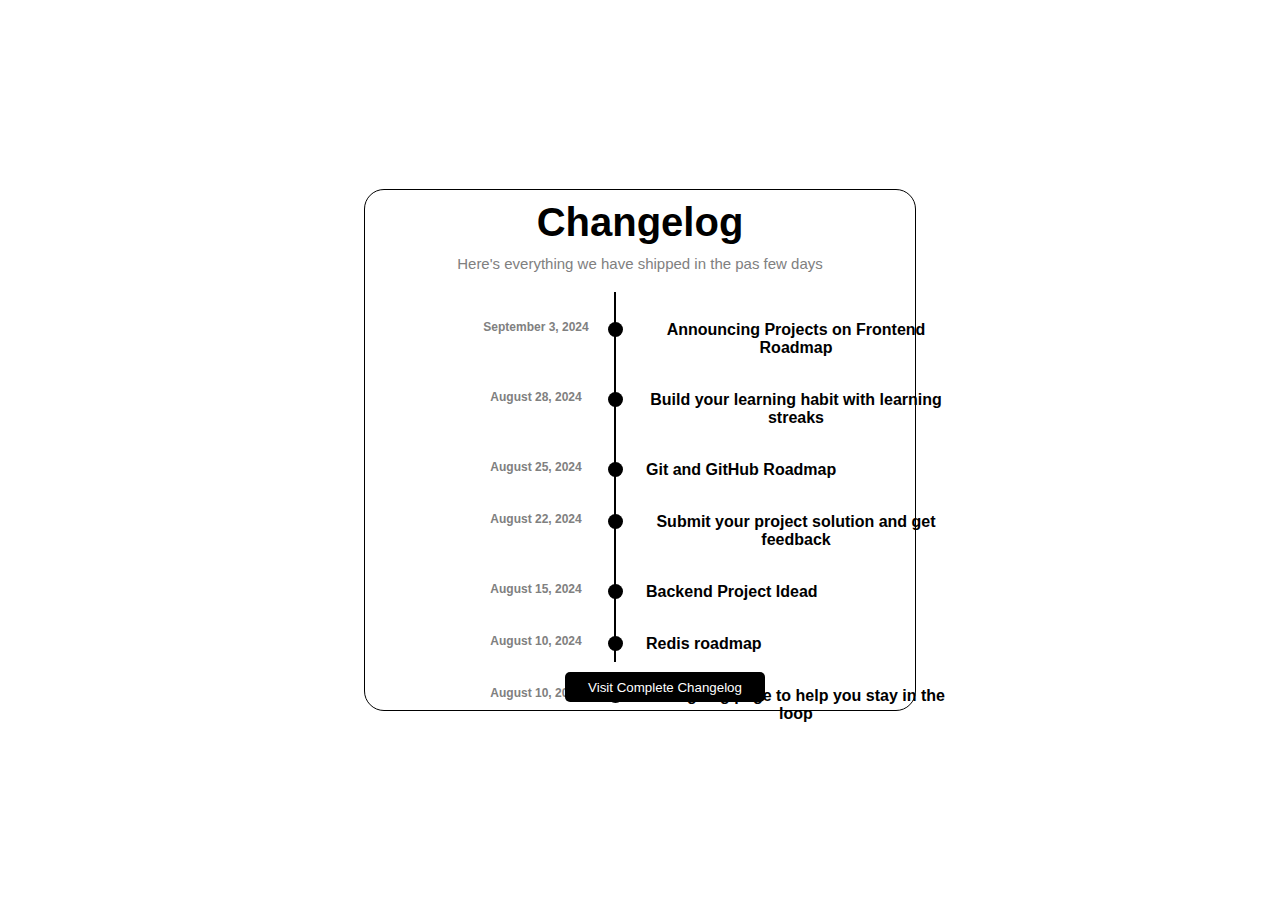
<file: changelog component/index.html>
<!DOCTYPE html>
<html lang="en">
<head>
    <meta charset="UTF-8">
    <meta name="viewport" content="width=device-width, initial-scale=1.0">
    <title>Document</title>
    <link rel="stylesheet" href="index.css">
</head>
<body>
    <div class="container">
        <div class="bigbox">
            <div id="heading">
                 <h1>Changelog</h1>
                <p>Here's everything we have shipped in the pas few days</p>
             </div>

             <section class="timeline">
                <div id="first"> 
                    <h2> September 3, 2024 </h2>
                    <h1>Announcing Projects on Frontend Roadmap</h1>
                </div>

                <div> 
                    <h2> August 28, 2024 </h2>
                    <h1>Build your learning habit with learning streaks</h1>
                </div>
                <div> 
                    <h2> August 25, 2024  </h2>
                    <h1>Git and GitHub Roadmap</h1>
                </div>

                <div> 
                    <h2> August 22, 2024 </h2>
                    <h1>Submit your project solution and get feedback</h1>
                </div>

                <div> 
                    <h2> August 15, 2024 </h2>
                    <h1>Backend Project Idead</h1>
                </div>

                <div> 
                    <h2> August 10, 2024 </h2>
                    <h1>Redis roadmap</h1>
                </div>

                
                <div> 
                    <h2> August 10, 2024 </h2>
                    <h1>Changelog page to help you stay in the loop</h1>
                </div>
                
            </section>


            <button>Visit Complete Changelog</button>

            
        </div>

        

        
    </div>
</body>
</html>
</file>
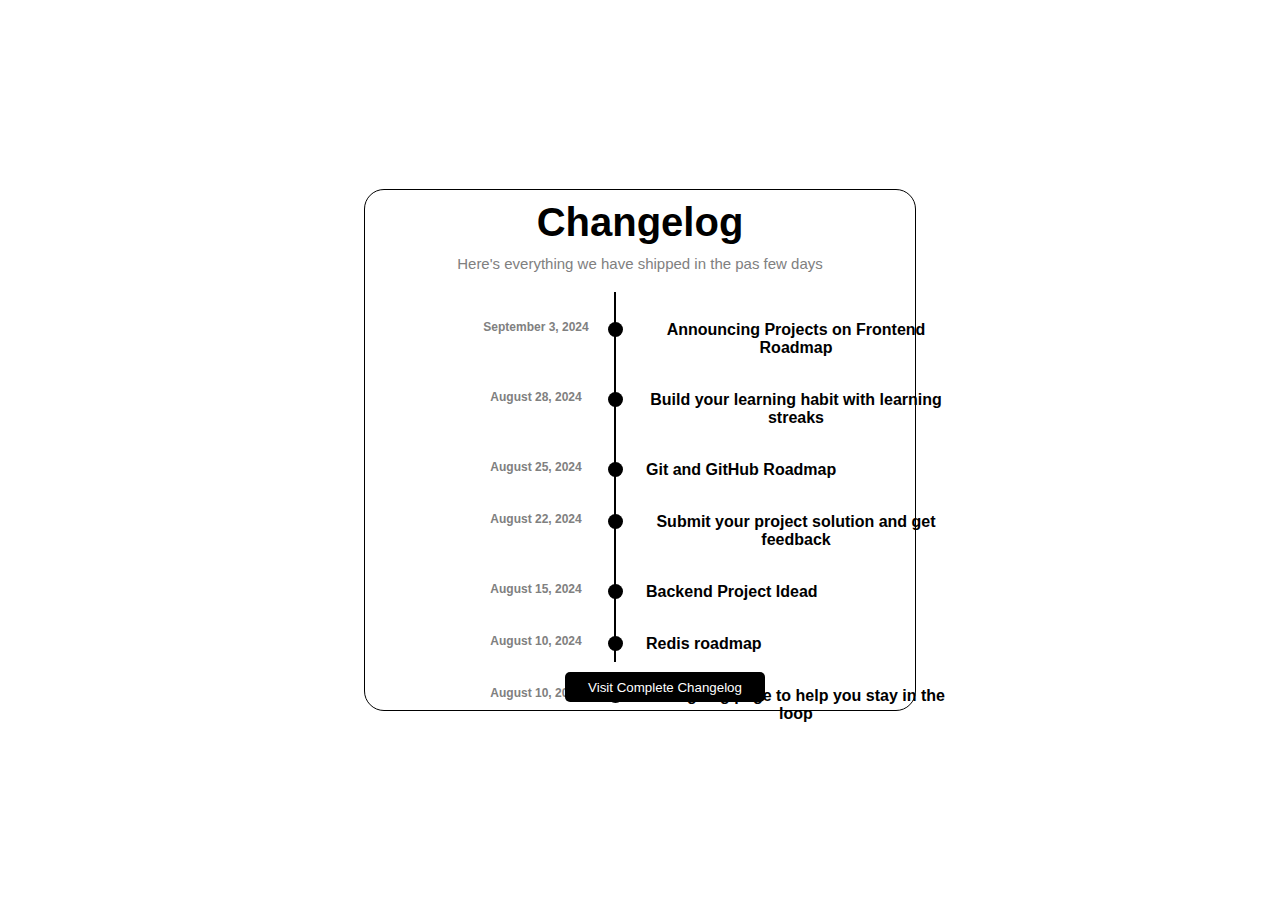
<file: Frontend Projects/changelog component/index.html>
<!DOCTYPE html>
<html lang="en">
<head>
    <meta charset="UTF-8">
    <meta name="viewport" content="width=device-width, initial-scale=1.0">
    <title>Document</title>
    <link rel="stylesheet" href="index.css">
</head>
<body>
    <div class="container">
        <div class="bigbox">
            <div id="heading">

                 <h1>Changelog</h1>
                <p>Here's everything we have shipped in the pas few days</p>
             </div>

             <section class="timeline">
                <div id="first"> 
                    <h2> September 3, 2024 </h2>
                    <h1>Announcing Projects on Frontend Roadmap</h1>
                </div>

                <div> 
                    <h2> August 28, 2024 </h2>
                    <h1>Build your learning habit with learning streaks</h1>
                </div>

                <div> 
                    <h2> August 25, 2024  </h2>
                    <h1>Git and GitHub Roadmap</h1>
                </div>

                <div> 
                    <h2> August 22, 2024 </h2>
                    <h1>Submit your project solution and get feedback</h1>
                </div>

                <div> 
                    <h2> August 15, 2024 </h2>
                    <h1>Backend Project Idead</h1>
                </div>

                <div> 
                    <h2> August 10, 2024 </h2>
                    <h1>Redis roadmap</h1>
                </div>
                
                <div> 
                    <h2> August 10, 2024 </h2>
                    <h1>Changelog page to help you stay in the loop</h1>
                </div>
            </section>
            
            <button>Visit Complete Changelog</button>
        </div>
    </div>
</body>
</html>
</file>
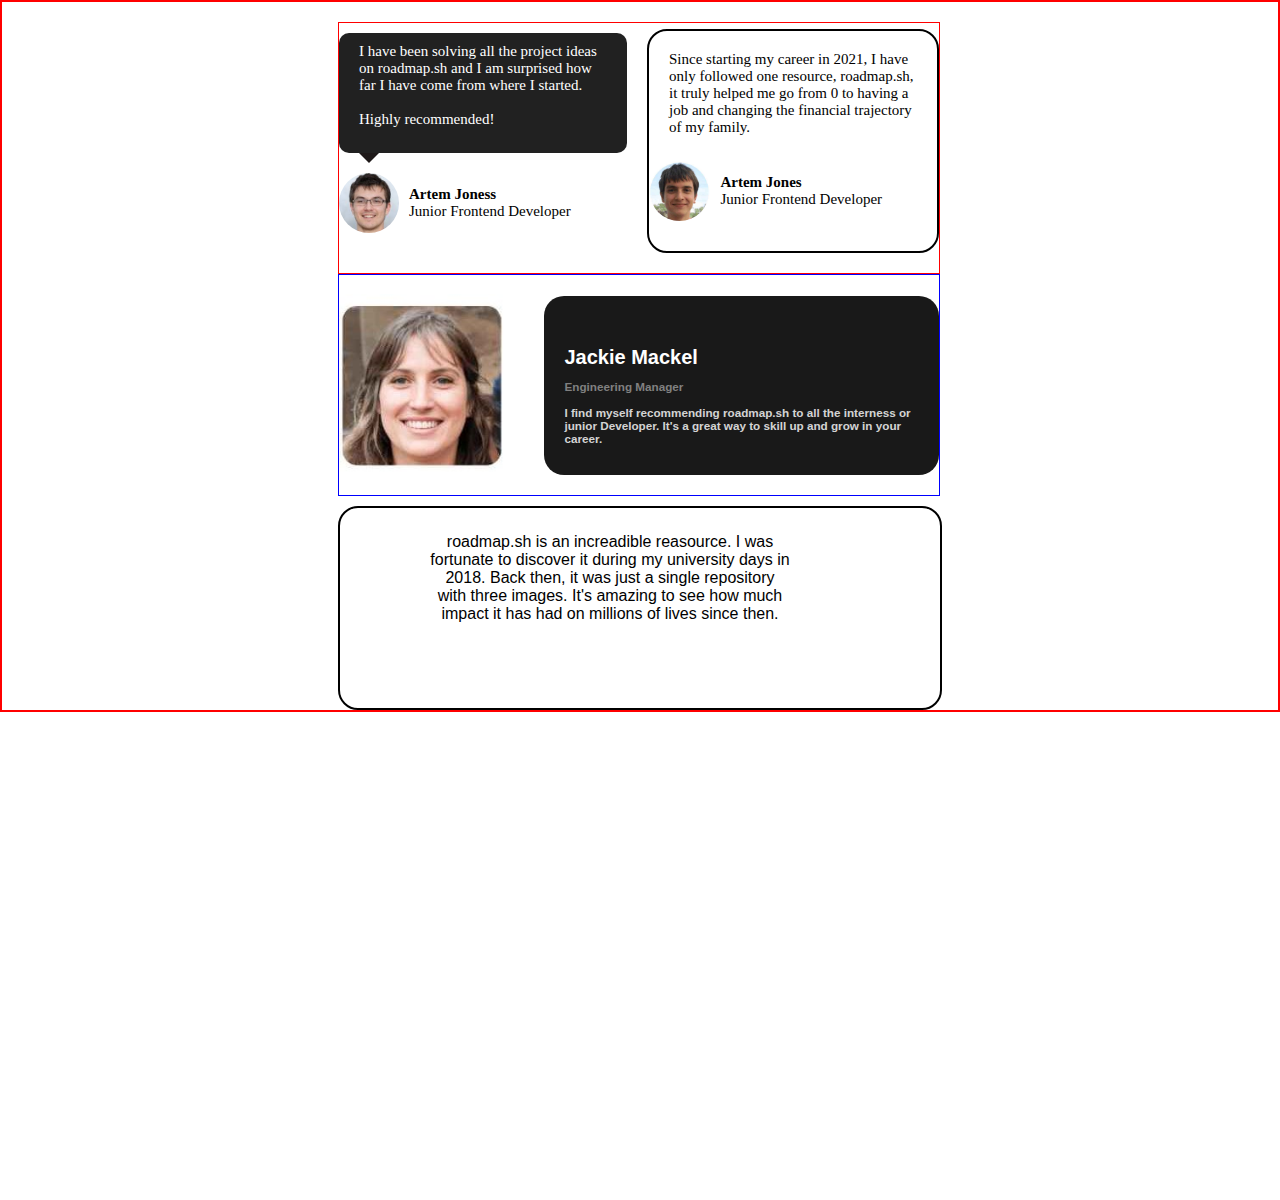
<file: Frontend Projects/Testimonial Cards/index.html>
<!DOCTYPE html>
<html lang="en">
<head>
    <meta charset="UTF-8">
    <meta name="viewport" content="width=device-width, initial-scale=1.0">
    <title>Document</title>
    <link rel="stylesheet" href="index.css">

</head>
<body>
 <div class="cent">

    <div class="main">
        <div class="testimonial1">
            <p class="paragraph left">
            I have been solving all the project ideas on roadmap.sh and I am surprised how far I have come from where I started. <br><br>
            Highly recommended!
            </p>
            <div class="photoinfo">
               <div class="photo">
                   <img src="download.jpeg" alt="photo">
                </div>
                 <div class="info">
                      <h4>Artem Joness</h4>
                      <p>Junior Frontend Developer</p>
                 </div>
            </div>

        </div> 



        <!-- next person -->

     <div class="testimonial2">
            <p class="paragraph right">
                Since starting my career in 2021,
                 I have only followed one resource, roadmap.sh, it truly helped me go from 
                 0 to having a job and changing the financial trajectory of my family.


            </p>
            <div class="photoinfo2">
                 <div class="photo">
                    <img src="download (2).jpeg" alt="pic">
                  </div>

                  <div class="info"> 
                        <h4>Artem Jones</h4>
                         <p>Junior Frontend Developer</p>
                   </div>
             </div>
          
        </div> 


        


    </div> <!-- main -->

    <!-- 3rd person  -->
    <div class="thirdperson">
        <div class="girlphoto"> 
            <img id="girlimg" src="download (4).jpeg" alt="profile">
        </div>
        <div class="aboutgirl">
            <h1>Jackie Mackel</h1><br>
            <h3 id="title">Engineering Manager</p><br>
            <h3>I find myself recommending roadmap.sh to all the interness or junior Developer. It's a great way to skill up and grow in your career.</h3>
        </div>
    </div>

    <div class="final">
        <p> roadmap.sh is an increadible reasource. I was fortunate to discover it during my university days in 2018. Back then, it was just a single repository with three images. It's amazing to see how much impact it has had on millions of lives since then.</p>
        <div class="des"> </div>

    </div>
</div>
</body>
</html>
</file>
<file: changelog component/index.css>
@import url('https://fonts.googleapis.com/css2?family=Poppins:ital,wght@0,100;0,200;0,300;0,400;0,500;0,600;0,700;0,800;0,900;1,100;1,200;1,300;1,400;1,500;1,600;1,700;1,800;1,900&display=swap');

*{
    margin: 0;
    padding: 0;
}
body{
    font-family: sans-serif;

}

.container{
    background-color: white;
    height: 100vh;
    width: 100%;
    display: flex;
    justify-content: center;
    align-items: center;
}

.bigbox{
    height: 520px;
    width: 550px;
    border: 1px solid black;
    border-radius: 20px;
}


#heading{
    margin-top: 10px;
    text-align: center;
}
#heading h1{
    padding-bottom: 10px;
    font-size: 40px;
}
#heading p{
    color: gray;
    font-size: 15px;
}
.timeline {
    font-size: 8px;
    text-align: center;
    margin: 20px auto;
    width: 0%; /* Give it width to fit content */
    border-left: 2px solid black;
    height: 370px;
    padding: 0 20px 0 30px;
    position: relative; /* Ensure timeline itself is relative */
}
.timeline h1{
    top: 15px;
    display: flex;
    position: relative;
    width: 300px;
}

.timeline h2{
    color: grey;
    top:28px;
    right: 210px;
    position: relative;
    width: 200px;

}

.timeline div {
    margin-top: 20px;
    position: relative; /* Each div is positioned relative to itself */
    margin-bottom: 10px; /* Add margin between divs to space them out */
}


.timeline div:before {
    content: '';
    display: block;
    width: 15px;
    height: 15px;
    border-radius:50%;
    background-color: black;
    position: absolute;
    left: -38px; /* Align the circle to the left of the text */
    top: 30px; /* Place at the start of each div */
}

button{
    position: relative;
    top: -10px;
    left: 200px;
    width: 200px;
    height: 30px;
    background-color: black;
    color: white;
    border: none;
    border-radius: 5px;
}
</file>
<file: Frontend Projects/changelog component/index.css>
*{
    margin: 0;
    padding: 0;
}
body{
    font-family: sans-serif;
}

.container{
    background-color: white;
    height: 100vh;
    width: 100%;
    display: flex;
    justify-content: center;
    align-items: center;
}

.bigbox{
    height: 520px;
    width: 550px;
    border: 1px solid black;
    border-radius: 20px;
}

#heading{
    margin-top: 10px;
    text-align: center;
}

#heading h1{
    padding-bottom: 10px;
    font-size: 40px;
}

#heading p{
    color: gray;
    font-size: 15px;
}

.timeline {
    font-size: 8px;
    text-align: center;
    margin: 20px auto;
    width: 0%; /* Give it width to fit content */
    border-left: 2px solid black;
    height: 370px;
    padding: 0 20px 0 30px;
    position: relative; 
}

.timeline h1{
    top: 15px;
    display: flex;
    position: relative;
    width: 300px;
}

.timeline h2{
    color: grey;
    top:28px;
    right: 210px;
    position: relative;
    width: 200px;

}

.timeline div {
    margin-top: 20px;
    position: relative; 
    margin-bottom: 10px;
}

.timeline div:before {
    content: '';
    display: block;
    width: 15px;
    height: 15px;
    border-radius:50%;
    background-color: black;
    position: absolute;
    left: -38px;
    top: 30px; 
}

button{
    position: relative;
    top: -10px;
    left: 200px;
    width: 200px;
    height: 30px;
    background-color: black;
    color: white;
    border: none;
    border-radius: 5px;
}
</file>
<file: Frontend Projects/Testimonial Cards/index.css>
*{
    padding: 0px;
    margin: 0px;
}

body{
    height: 1200px;
    width: 100%;
}
.cent{
    display: grid;
    justify-content:center;
    /* height: 100vh; */
    /* width: 100%; */
    border: 2px solid red;
    grid-template-rows: auto auto; /* Allow divs to stack */



}
.main{
    display: flex;
    gap: 20px;
    height: 250px;
    width: 600px;
    border: 1px solid red;
    margin-top: 20px;
    font-size: 15px;

}
.testimonial1{
    flex: 1;
}
.paragraph{
    border-radius: 10px;
    height: 100px;

    /* border-style: none; */
}
.paragraph.left::after{
    content: '';
    position: absolute;
    bottom: -10px; 
    left: 20px; 
    width: 0;
    height: 0;
    border-left: 10px solid transparent;
    border-right: 10px solid transparent;
    border-top: 10px solid #1e1919;
}
.paragraph.left{
    margin-top: 10px;
    position: relative; 
    padding: 10px 20px 10px 20px;
    color: white;
    background-color: rgba(0, 0, 0, 0.872);
}
.photoinfo{
    margin-top: 20px;
    gap: 10px;
    display: flex;
    flex-direction: row;
}

.photo img{
    border-radius: 50%;
    height: 60px;
}
.info{
    margin-top: 13px;
}

/* NEXT PERSON */

.testimonial2{
    flex: 1;
    border: 2px solid black;
    border-radius: 20px;
    margin-top: 6px;
    margin-bottom: 20px;
}

.paragraph.right{
    padding: 10px 20px 10px 20px;
    margin-top: 10px;
}
.photoinfo2{
    gap: 10px;
    display: flex;
    flex-direction: row
}

.thirdperson {
    font-size: 10px;
    font-family: Arial, Helvetica, sans-serif;
    width: 600px;
    height: 220px;
    border: 1px solid blue;
    display: flex;
    align-items: center;
    /* justify-content: center; */
    gap: 40px;
}

#girlimg{
    height: 180px;
    width: auto;
}
.aboutgirl{
    justify-content: center;
    background-color: rgba(0, 0, 0, 0.902);
    color: white;
    padding:50px 20px 30px 20px;
    border-radius: 20px;
}
.aboutgirl #title{
    color: grey;
}
.aboutgirl h3{
    color: rgba(255, 255, 255, 0.822);
}
.final {
    width: 600px;
    height: 200px;
    margin-top: 10px;
    border: 2px solid black;
    border-radius: 20px;
    display: flex;
    text-align: center;
    align-items: center;
    font-family:Arial, Helvetica, sans-serif ;
}
.final p{
    padding: 0px 150px 60px 90px;
}
</file>
